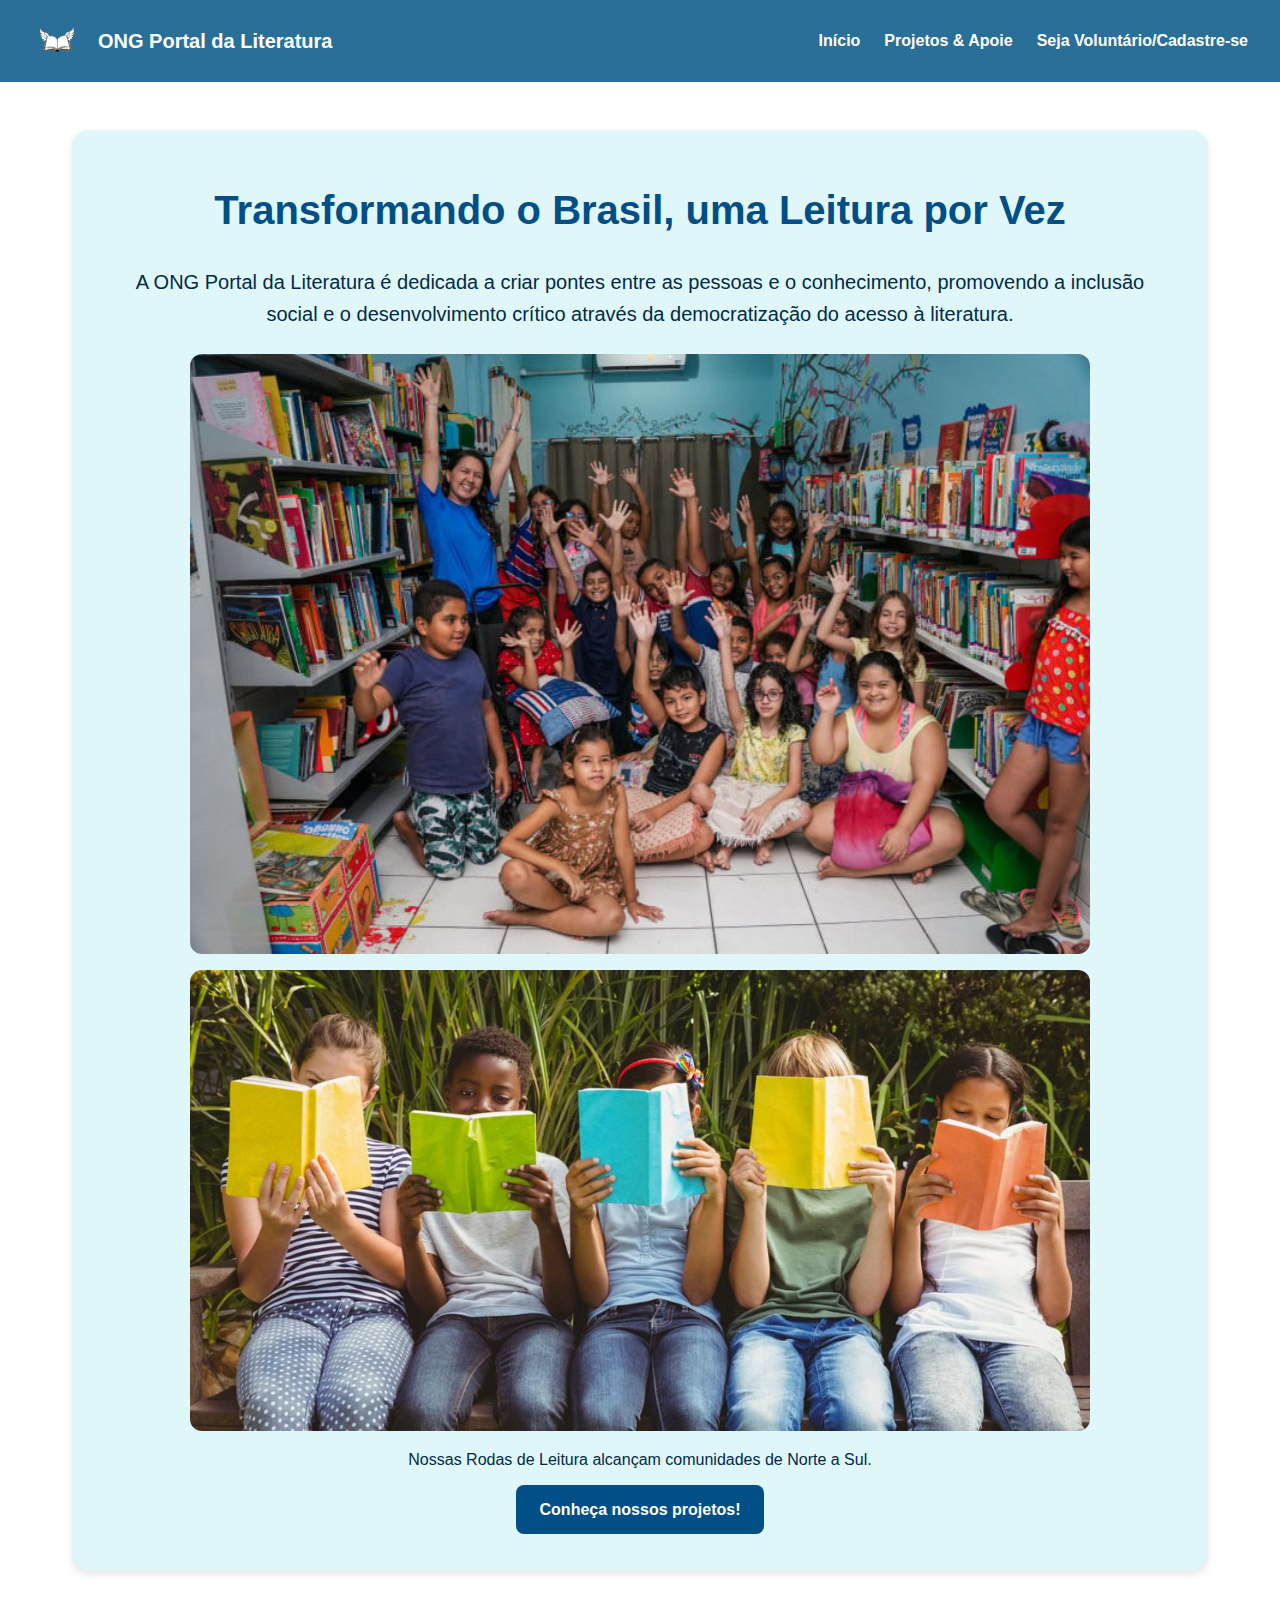
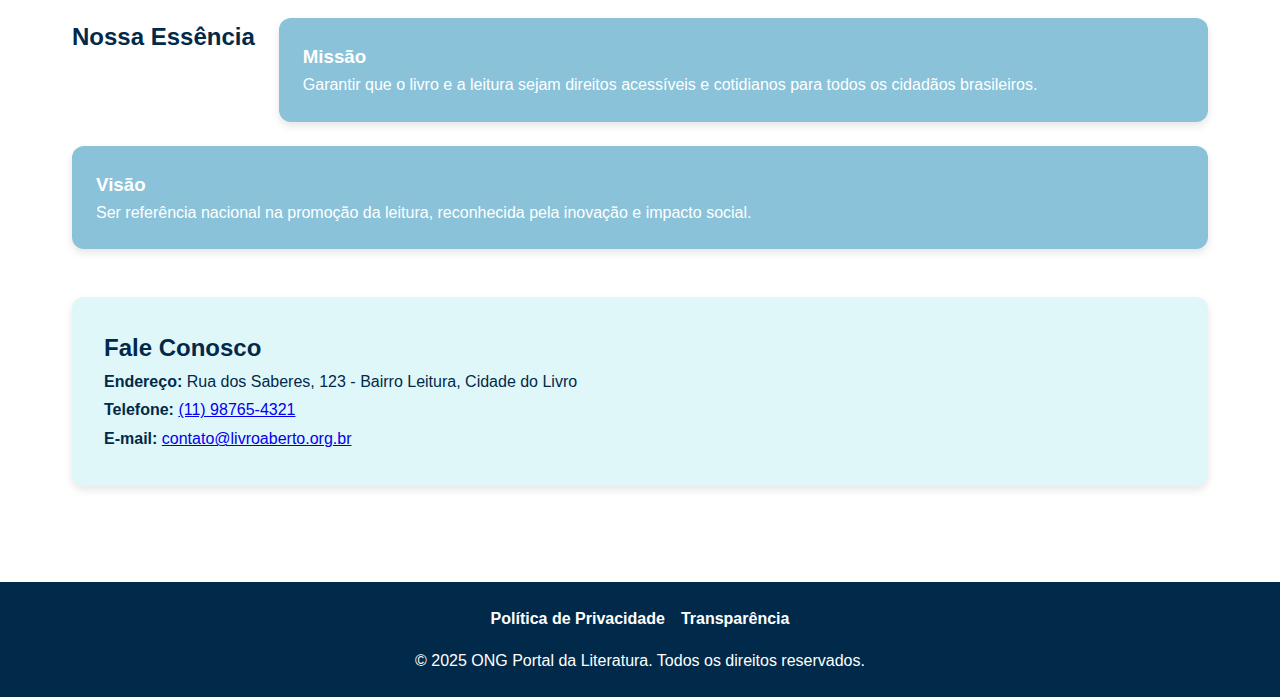
<file: index.html>
<!DOCTYPE html>
<html lang="pt-BR">
<head>
  <meta charset="UTF-8">
  <meta name="viewport" content="width=device-width, initial-scale=1.0">
  <meta name="description" content="ONG Portal da Literatura: Incentivando a leitura e transformando vidas através do acesso à literatura no Brasil.">
  <title>Início | ONG Portal da Literatura</title>
  <link rel="stylesheet" href="css/estilo.css">
</head>
<body>
  <header>
    <a href="index.html" class="logo">
      <img src="assets/img/logo.png" alt="Logo da ONG Portal da Literatura" width="50">
      <h1>ONG Portal da Literatura</h1>
    </a>
    <nav aria-label="Navegação Principal">
      <ul>
        <li><a href="index.html">Início</a></li>
        <li><a href="projetos.html">Projetos & Apoie</a></li>
        <li><a href="cadastro.html">Seja Voluntário/Cadastre-se</a></li>
      </ul>
    </nav>
  </header>

  <main>
    <section id="apresentacao">
      <h2>Transformando o Brasil, uma Leitura por Vez</h2>
      <p>A ONG Portal da Literatura é dedicada a criar pontes entre as pessoas e o conhecimento, promovendo a inclusão social e o desenvolvimento crítico através da democratização do acesso à literatura.</p>
      <figure>
        <img src="assets/img/capa-ong.jpg" alt="Crianças lendo em biblioteca comunitária" width="900">
        <img src="assets/img/capa-ong1.jpg" alt="Jovens sorrindo lendo livros" width="900">
        <figcaption>Nossas Rodas de Leitura alcançam comunidades de Norte a Sul.</figcaption>
      </figure>
      <a href="projetos.html" class="button">Conheça nossos projetos!</a>
    </section>

    <section id="missao-valores">
      <h2>Nossa Essência</h2>
      <article>
        <h3>Missão</h3>
        <p>Garantir que o livro e a leitura sejam direitos acessíveis e cotidianos para todos os cidadãos brasileiros.</p>
      </article>
      <article>
        <h3>Visão</h3>
        <p>Ser referência nacional na promoção da leitura, reconhecida pela inovação e impacto social.</p>
      </article>
    </section>

    <section id="contato">
      <h2>Fale Conosco</h2>
      <address>
        <p><strong>Endereço:</strong> Rua dos Saberes, 123 - Bairro Leitura, Cidade do Livro</p>
        <p><strong>Telefone:</strong> <a href="tel:+5511987654321">(11) 98765-4321</a></p>
        <p><strong>E-mail:</strong> <a href="mailto:contato@livroaberto.org.br">contato@livroaberto.org.br</a></p>
      </address>
    </section>
  </main>

  <footer>
    <nav aria-label="Links de Rodapé">
      <ul>
        <li><a href="#">Política de Privacidade</a></li>
        <li><a href="#">Transparência</a></li>
      </ul>
    </nav>
    <p>&copy; 2025 ONG Portal da Literatura. Todos os direitos reservados.</p>
  </footer>
</body>
</html>
</file>
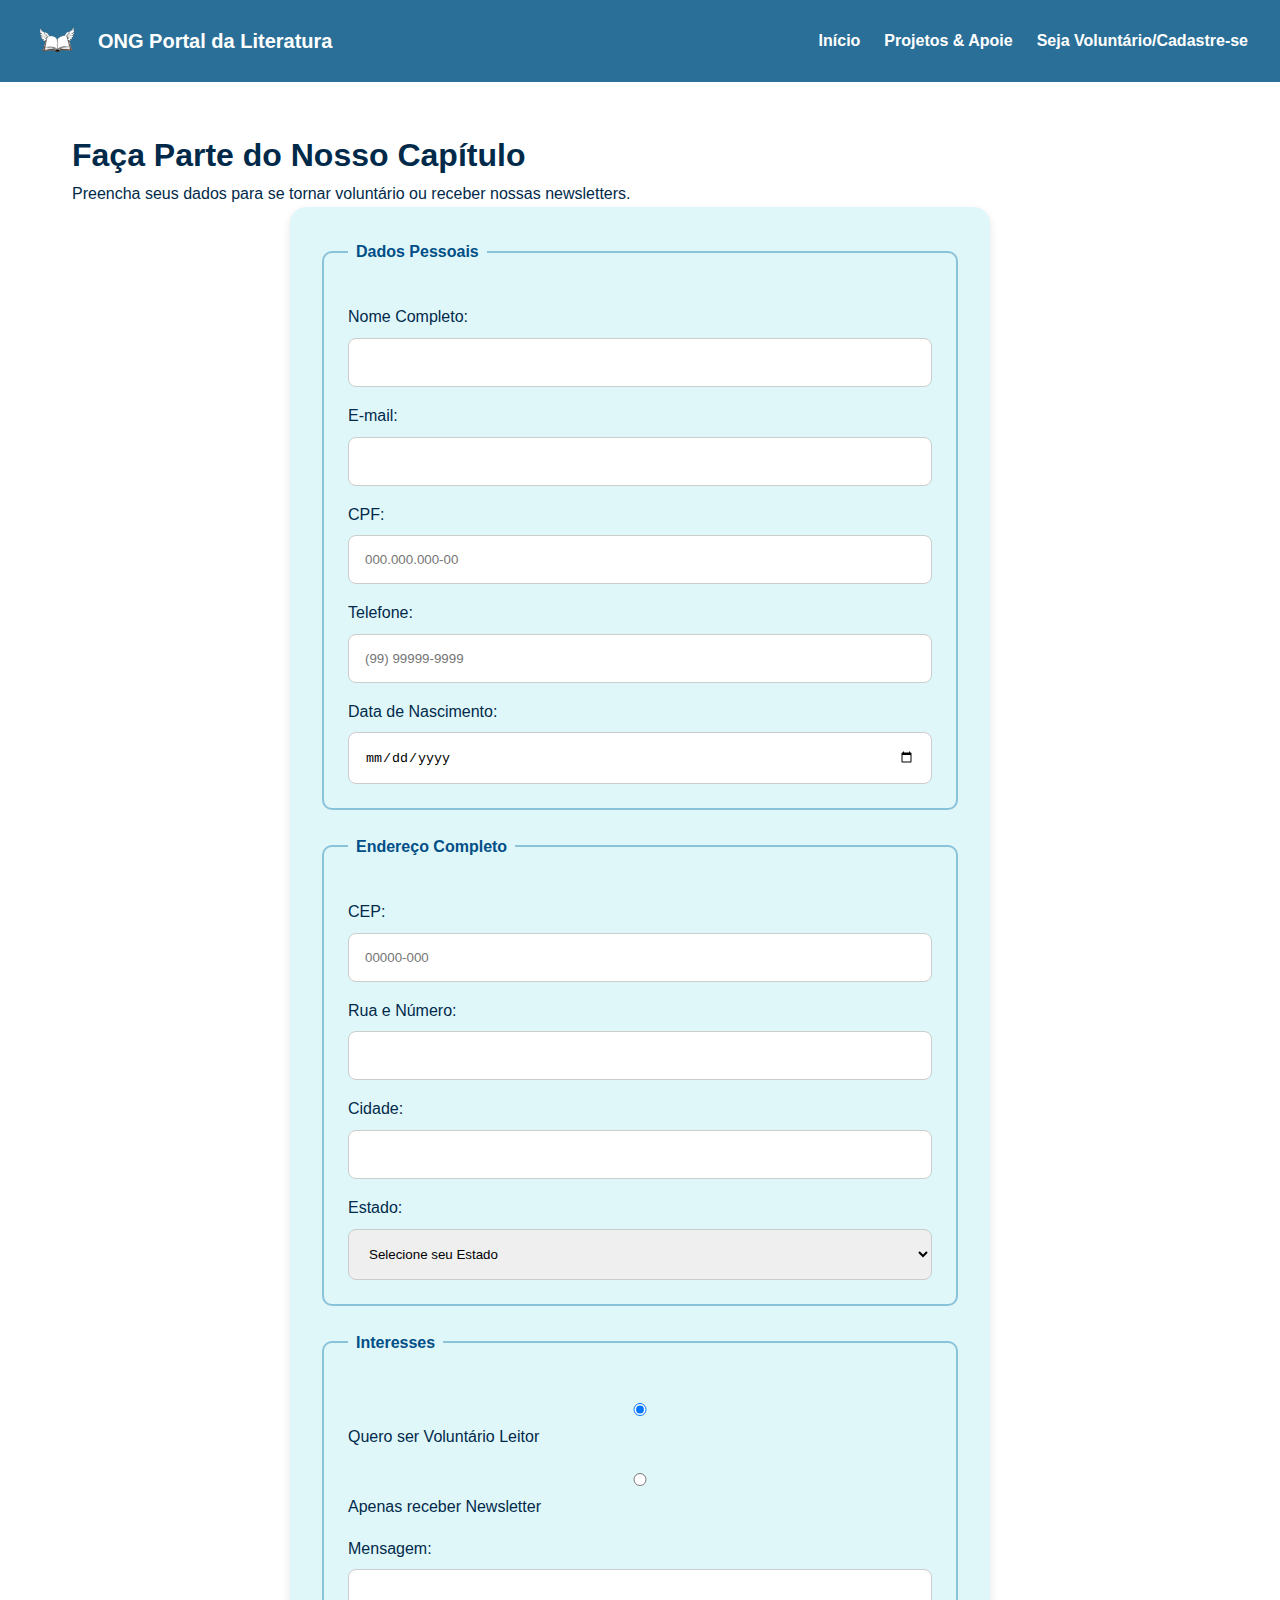
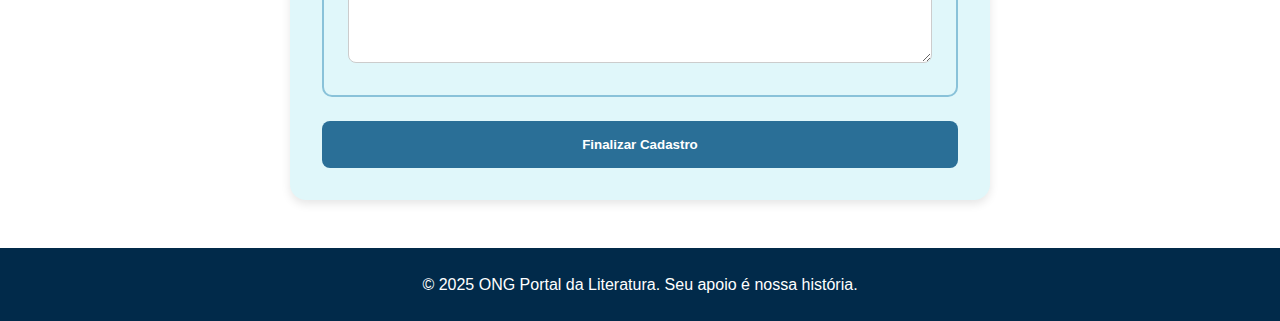
<file: cadastro.html>
<!DOCTYPE html>
<html lang="pt-BR">
<head>
  <meta charset="UTF-8">
  <meta name="viewport" content="width=device-width, initial-scale=1.0">
  <title>Cadastro | ONG Portal da Literatura</title>
  <link rel="stylesheet" href="css/estilo.css">
</head>
<body>
  <header>
    <a href="index.html" class="logo">
      <img src="assets/img/logo.png" alt="Logo da ONG Portal da Literatura" width="50">
      <h1>ONG Portal da Literatura</h1>
    </a>
    <nav aria-label="Navegação Principal">
      <ul>
        <li><a href="index.html">Início</a></li>
        <li><a href="projetos.html">Projetos & Apoie</a></li>
        <li><a href="cadastro.html">Seja Voluntário/Cadastre-se</a></li>
      </ul>
    </nav>
  </header>

  <main>
    <h1>Faça Parte do Nosso Capítulo</h1>
    <p>Preencha seus dados para se tornar voluntário ou receber nossas newsletters.</p>

    <form action="#" method="POST" class="card">
      <fieldset>
        <legend>Dados Pessoais</legend>
        <label for="nome">Nome Completo:</label>
        <input type="text" id="nome" name="nome_completo" required>

        <label for="email">E-mail:</label>
        <input type="email" id="email" name="email" required>

        <label for="cpf">CPF:</label>
        <input type="text" id="cpf" name="cpf" placeholder="000.000.000-00" required maxlength="14">

        <label for="telefone">Telefone:</label>
        <input type="tel" id="telefone" name="telefone" placeholder="(99) 99999-9999" required>

        <label for="data-nasc">Data de Nascimento:</label>
        <input type="date" id="data-nasc" name="data_nascimento" required>
      </fieldset>

      <fieldset>
        <legend>Endereço Completo</legend>
        <label for="cep">CEP:</label>
        <input type="text" id="cep" name="cep" placeholder="00000-000" required maxlength="9">

        <label for="endereco">Rua e Número:</label>
        <input type="text" id="endereco" name="endereco" required>

        <label for="cidade">Cidade:</label>
        <input type="text" id="cidade" name="cidade" required>

        <label for="estado">Estado:</label>
        <select id="estado" name="estado" required>
          <option value="" disabled selected>Selecione seu Estado</option>
          <option value="SP">São Paulo</option>
          <option value="RJ">Rio de Janeiro</option>
          <option value="MG">Minas Gerais</option>
          <option value="BA">Bahia</option>
        </select>
      </fieldset>

      <fieldset>
        <legend>Interesses</legend>
        <label><input type="radio" name="interesse" value="voluntario" checked> Quero ser Voluntário Leitor</label>
        <label><input type="radio" name="interesse" value="newsletter"> Apenas receber Newsletter</label>

        <label for="mensagem">Mensagem:</label>
        <textarea id="mensagem" name="mensagem" rows="4"></textarea>
      </fieldset>

      <button type="submit">Finalizar Cadastro</button>
    </form>
  </main>

  <footer>
    <p>&copy; 2025 ONG Portal da Literatura. Seu apoio é nossa história.</p>
  </footer>
</body>
</html>
</file>
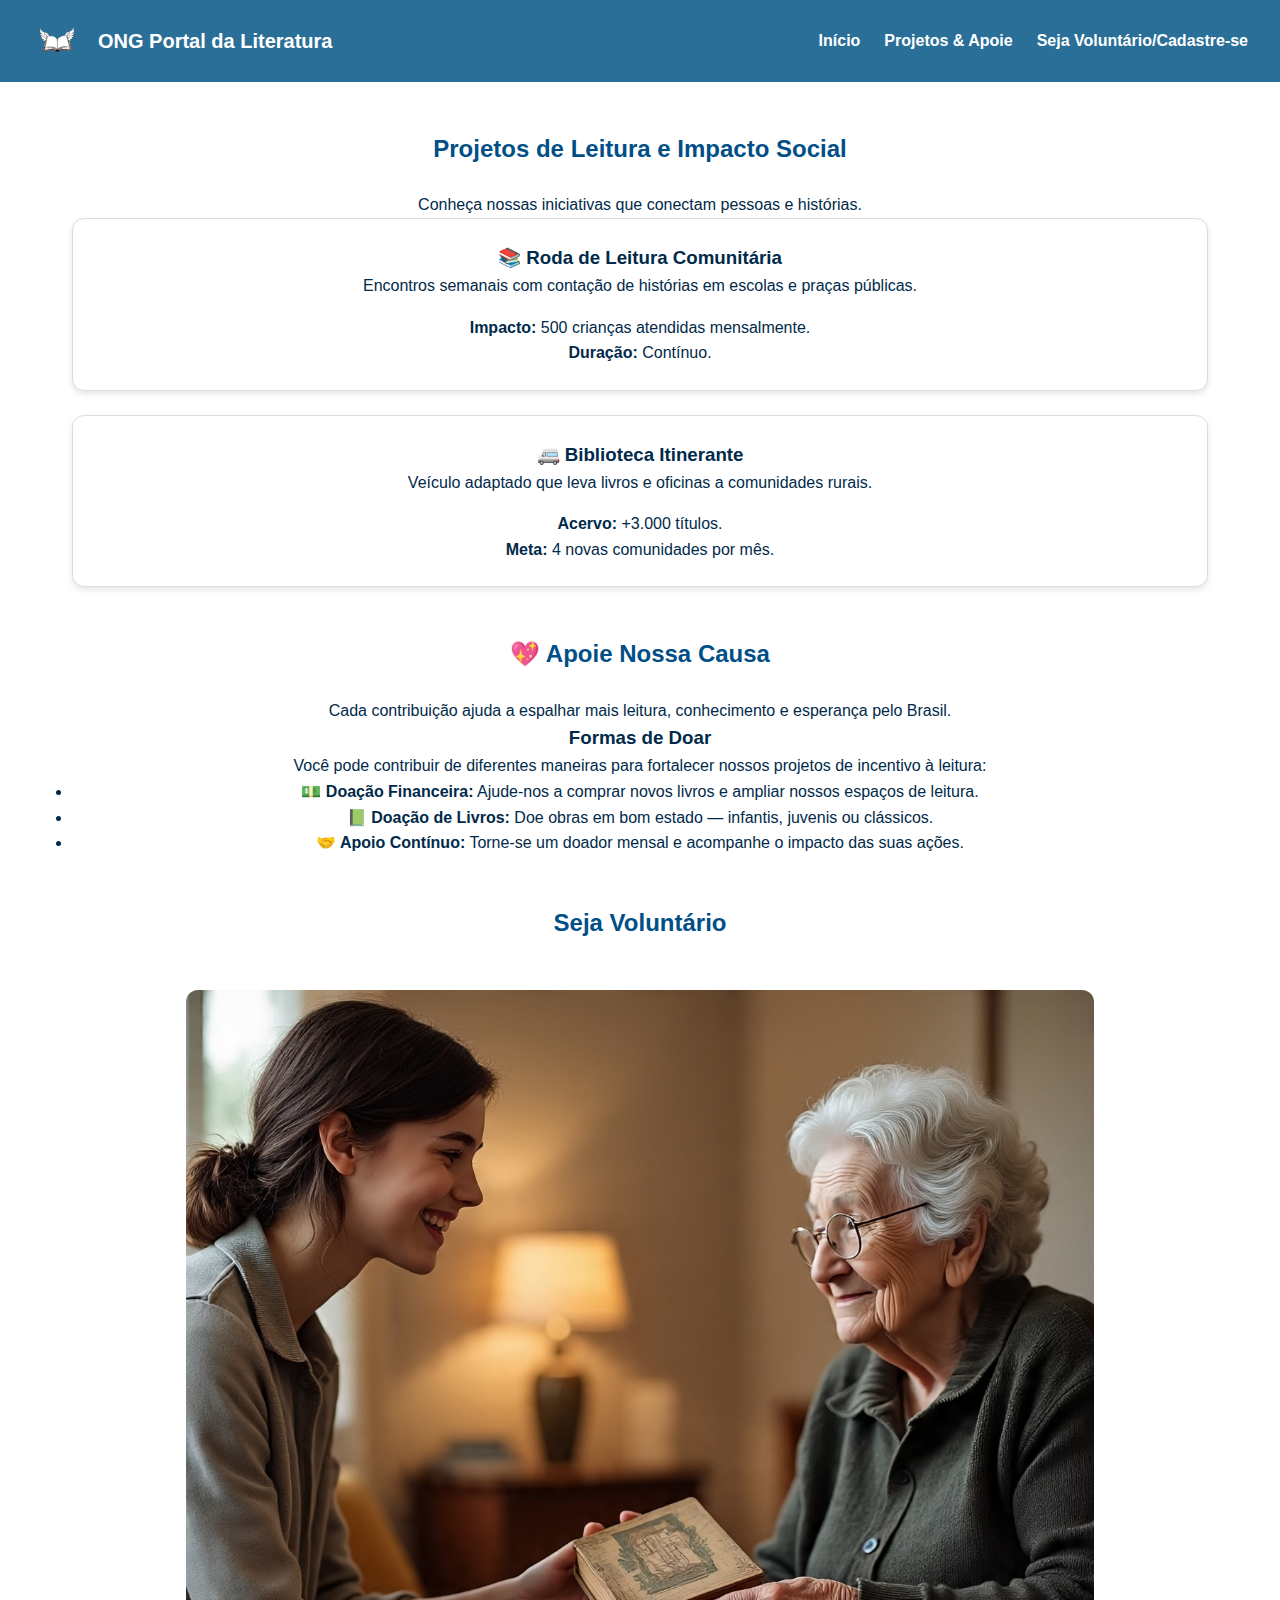
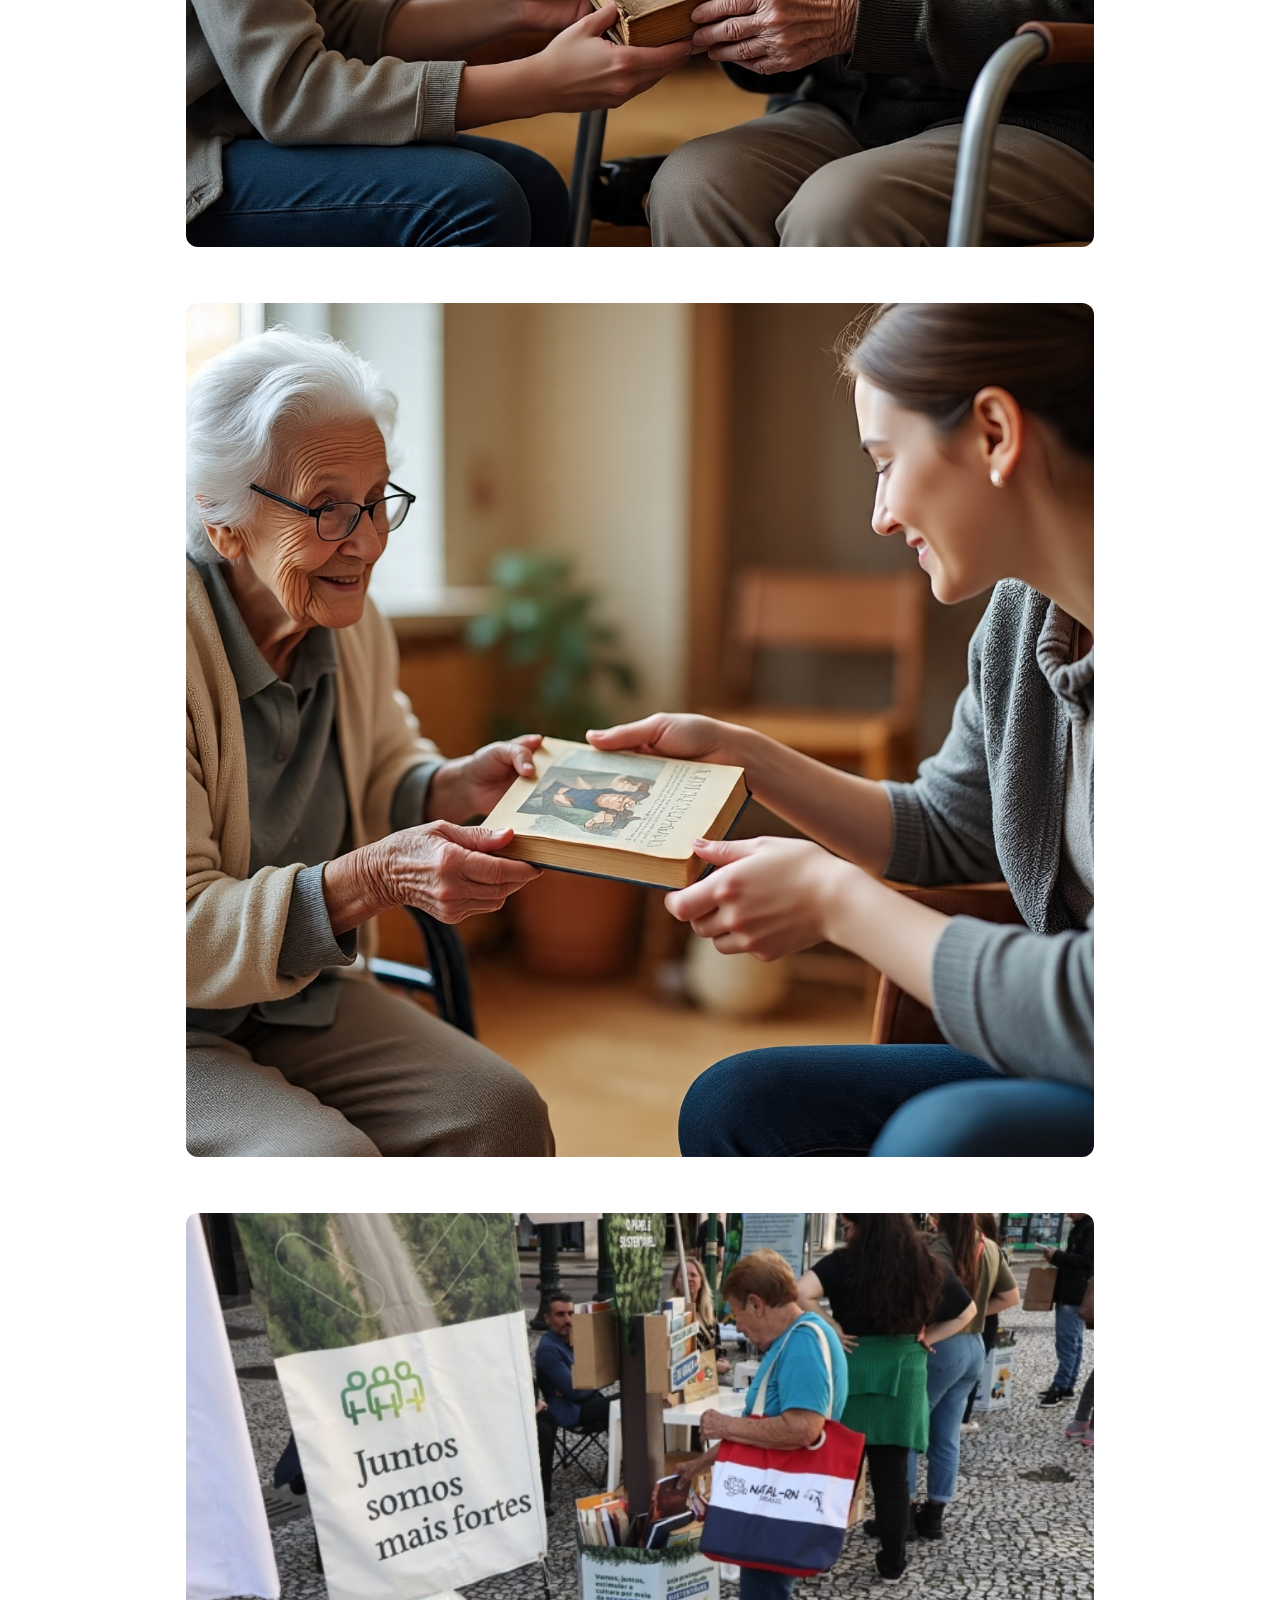
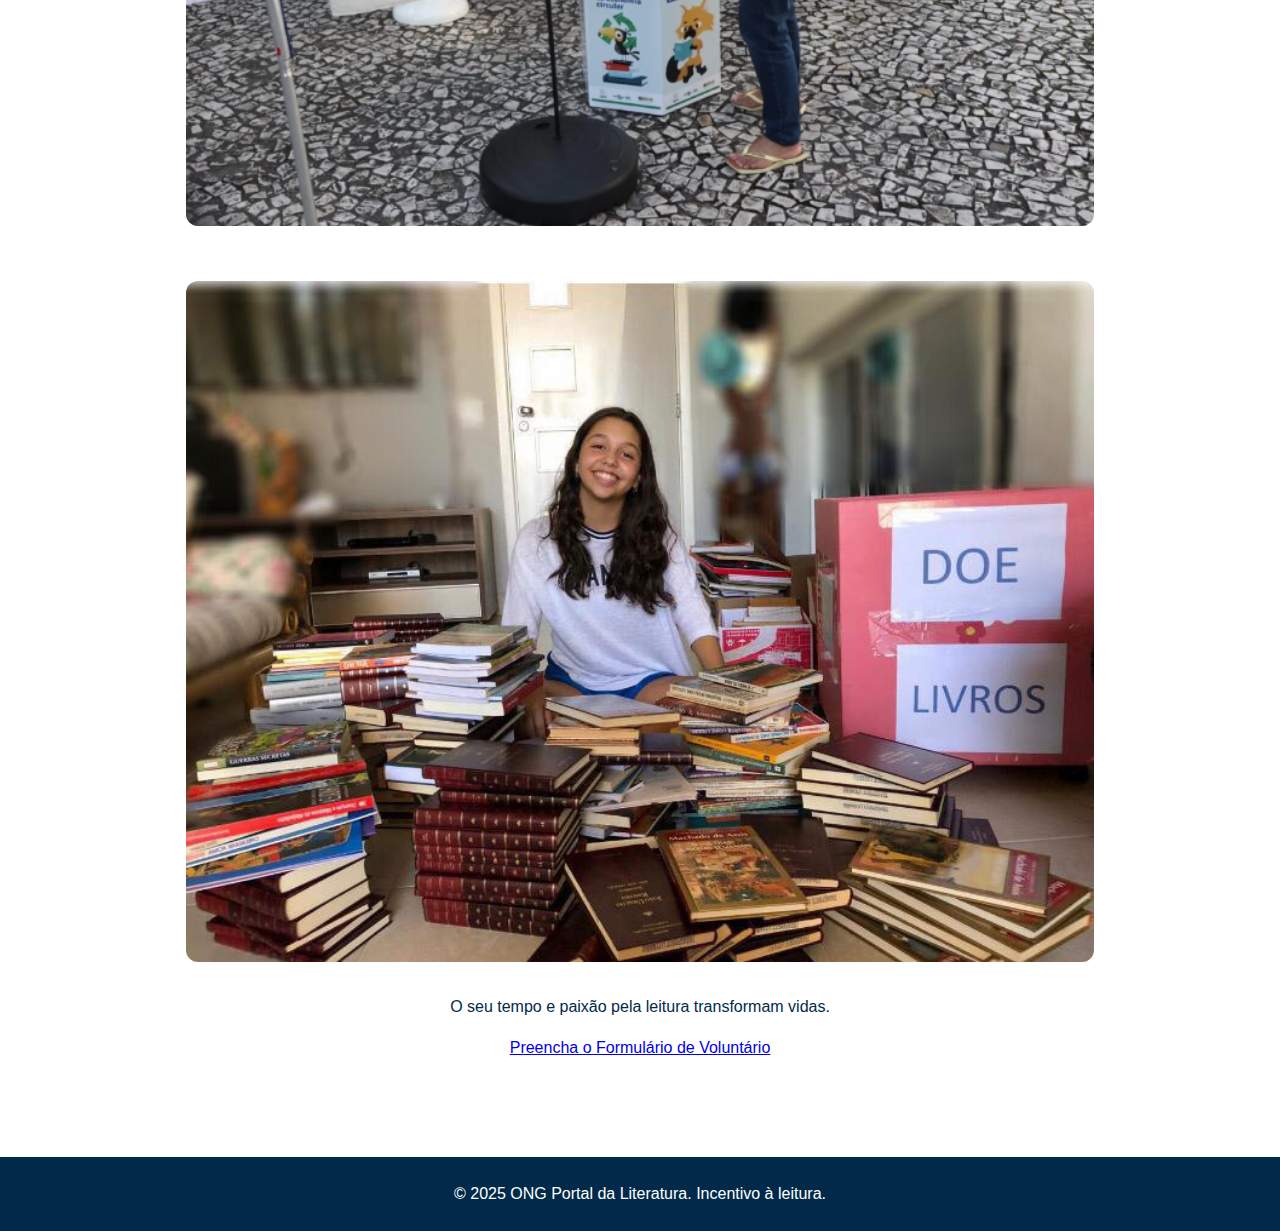
<file: projetos.html>
<!DOCTYPE html>
<html lang="pt-BR">
<head>
  <meta charset="UTF-8">
  <meta name="viewport" content="width=device-width, initial-scale=1.0">
  <title>Projetos | ONG Portal da Literatura</title>
  <link rel="stylesheet" href="css/estilo.css">
</head>
<body>
  <header>
    <a href="index.html" class="logo">
      <img src="assets/img/logo.png" alt="Logo da ONG Portal da Literatura" width="50">
      <h1>ONG Portal da Literatura</h1>
    </a>
    <nav aria-label="Navegação Principal">
      <ul>
        <li><a href="index.html">Início</a></li>
        <li><a href="projetos.html">Projetos & Apoie</a></li>
        <li><a href="cadastro.html">Seja Voluntário/Cadastre-se</a></li>
      </ul>
    </nav>
  </header>

  <main>
    <section id="projetos-sociais">
      <h2>Projetos de Leitura e Impacto Social</h2>
      <p>Conheça nossas iniciativas que conectam pessoas e histórias.</p>

      <article class="card">
        <h3>📚 Roda de Leitura Comunitária</h3>
        <p>Encontros semanais com contação de histórias em escolas e praças públicas.</p>
        <ul>
          <li><strong>Impacto:</strong> 500 crianças atendidas mensalmente.</li>
          <li><strong>Duração:</strong> Contínuo.</li>
        </ul>
      </article>

      <article class="card">
        <h3>🚐 Biblioteca Itinerante</h3>
        <p>Veículo adaptado que leva livros e oficinas a comunidades rurais.</p>
        <ul>
          <li><strong>Acervo:</strong> +3.000 títulos.</li>
          <li><strong>Meta:</strong> 4 novas comunidades por mês.</li>
        </ul>
      </article>
    </section>

  <section id="doacao">
  <h2>💖 Apoie Nossa Causa</h2>
  <p>Cada contribuição ajuda a espalhar mais leitura, conhecimento e esperança pelo Brasil.</p>

  <div class="card">
    <h3>Formas de Doar</h3>
    <p>Você pode contribuir de diferentes maneiras para fortalecer nossos projetos de incentivo à leitura:</p>

    <ul>
      <li><strong>💵 Doação Financeira:</strong> Ajude-nos a comprar novos livros e ampliar nossos espaços de leitura.</li>
      <li><strong>📗 Doação de Livros:</strong> Doe obras em bom estado — infantis, juvenis ou clássicos.</li>
      <li><strong>🤝 Apoio Contínuo:</strong> Torne-se um doador mensal e acompanhe o impacto das suas ações.</li>
    </ul>

    
  </div>
</section>

    <section id="voluntariado">
      <h2>Seja Voluntário</h2>
      <figure>
        <img src="assets/img/voluntariado-banner.jpg" alt="Voluntários entregando livros" width="80%">
        <img src="assets/img/voluntariado2-banner.jpg" alt="Voluntários entregando livros" width="80%">
        <img src="assets/img/voluntariado3-banner.jpg" alt="Voluntários entregando livros" width="80%">
        <img src="assets/img/voluntariado4-banner.jpg" alt="Voluntários entregando livros" width="80%">
        <figcaption>O seu tempo e paixão pela leitura transformam vidas.</figcaption>
      </figure>
      <a href="cadastro.html" class="button">Preencha o Formulário de Voluntário</a>
    </section>
  </main>

  <footer>
    <p>&copy; 2025 ONG Portal da Literatura. Incentivo à leitura.</p>
  </footer>
</body>
</html>
</file>
<file: css/estilo.css>
/* ==============================
   SISTEMA DE DESIGN
================================*/
:root {
  --cor-primaria: #2a6f97;
  --cor-secundaria: #014f86;
  --cor-terciaria: #89c2d9;
  --cor-clara: #e0f7fa;
  --cor-escura: #012a4a;
  --cor-sucesso: #2e8b57;
  --cor-alerta: #ff9800;
  --cor-erro: #d32f2f;

  --fonte-base: "Segoe UI", Roboto, sans-serif;
  --fs-pequena: 0.875rem;
  --fs-media: 1rem;
  --fs-grande: 1.25rem;
  --fs-titulo: 2rem;
  --fs-destaque: 2.5rem;

  --esp-1: 8px;
  --esp-2: 16px;
  --esp-3: 24px;
  --esp-4: 32px;
  --esp-5: 48px;
  --esp-6: 64px;
}

/* ==============================
   RESET E BASE
================================*/
* {
  margin: 0;
  padding: 0;
  box-sizing: border-box;
}

body {
  font-family: var(--fonte-base);
  font-size: var(--fs-media);
  color: var(--cor-escura);
  background-color: #fff;
  line-height: 1.6;
}

/* ==============================
   CABEÇALHO E NAVEGAÇÃO
================================*/
header {
  background-color: var(--cor-primaria);
  color: #fff;
  display: flex;
  align-items: center;
  justify-content: space-between;
  padding: var(--esp-2) var(--esp-4);
  flex-wrap: wrap;
}

header .logo {
  display: flex;
  align-items: center;
  text-decoration: none;
  color: #fff;
}

header .logo img {
  height: 50px;
  width: 50px;
  margin-right: var(--esp-2);
}

header h1 {
  font-size: var(--fs-grande);
  font-weight: 600;
}

nav ul {
  display: flex;
  list-style: none;
  gap: var(--esp-3);
}

nav ul li a {
  color: #fff;
  text-decoration: none;
  font-weight: bold;
  transition: 0.3s;
}

nav ul li a:hover {
  color: var(--cor-terciaria);
}

/* ==============================
   MENU MOBILE
================================*/
.menu-toggle {
  display: none;
  flex-direction: column;
  cursor: pointer;
}

.menu-toggle span {
  height: 3px;
  width: 25px;
  background: white;
  margin: 4px 0;
}

/* ==============================
   ESTRUTURA GERAL
================================*/
main {
  max-width: 1200px;
  margin: 0 auto;
  padding: var(--esp-5) var(--esp-4);
}

section {
  margin-bottom: var(--esp-5);
}

/* ==============================
   SEÇÃO DE APRESENTAÇÃO
================================*/
#apresentacao {
  text-align: center;
  background: var(--cor-clara);
  padding: var(--esp-5);
  border-radius: 16px;
  box-shadow: 0 4px 10px rgba(0,0,0,0.1);
}

#apresentacao h2 {
  font-size: var(--fs-destaque);
  margin-bottom: var(--esp-3);
  color: var(--cor-secundaria);
}

#apresentacao p {
  font-size: var(--fs-grande);
  margin-bottom: var(--esp-3);
}

#apresentacao figure {
  display: flex;
  flex-wrap: wrap;
  justify-content: center;
  gap: var(--esp-2);
  margin-bottom: var(--esp-3);
}

#apresentacao img {
  max-width: 100%;
  border-radius: 12px;
  object-fit: cover;
}

#apresentacao a.button {
  background-color: var(--cor-secundaria);
  color: #fff;
  padding: var(--esp-2) var(--esp-3);
  border-radius: 8px;
  text-decoration: none;
  font-weight: bold;
  transition: 0.3s;
}

#apresentacao a.button:hover {
  background-color: var(--cor-terciaria);
  color: var(--cor-escura);
}

/* ==============================
   MISSÃO / VISÃO
================================*/
#missao-valores {
  display: flex;
  flex-wrap: wrap;
  gap: var(--esp-3);
  justify-content: space-around;
}

#missao-valores article {
  flex: 1 1 45%;
  background-color: var(--cor-terciaria);
  padding: var(--esp-3);
  border-radius: 12px;
  color: #fff;
  box-shadow: 0 4px 8px rgba(0,0,0,0.1);
  min-width: 300px;
}

/* ==============================
   CONTATO
================================*/
#contato {
  background: var(--cor-clara);
  padding: var(--esp-4);
  border-radius: 12px;
  box-shadow: 0 4px 8px rgba(0,0,0,0.1);
}

#contato address {
  font-style: normal;
  line-height: 1.8;
}

/* ==============================
   PÁGINA PROJETOS
================================*/
#projetos-sociais, #voluntariado, #doacao {
  text-align: center;
}

#projetos-sociais h2, #voluntariado h2, #doacao h2 {
  color: var(--cor-secundaria);
  margin-bottom: var(--esp-3);
}

#projetos-sociais article {
  background-color: #fff;
  border: 1px solid #ddd;
  border-radius: 12px;
  padding: var(--esp-3);
  margin-bottom: var(--esp-3);
  box-shadow: 0 3px 6px rgba(0,0,0,0.1);
}

#projetos-sociais ul {
  list-style: none;
  margin-top: var(--esp-2);
}

#voluntariado img {
  max-width: 100%;
  border-radius: 12px;
  margin: var(--esp-3) 0;
}

#voluntariado .button,
#doacao .button {
  display: inline-block;
  margin-top: var(--esp-2);
}

/* ==============================
   FORMULÁRIO DE CADASTRO
================================*/
form {
  display: flex;
  flex-direction: column;
  gap: var(--esp-3);
  background: var(--cor-clara);
  padding: var(--esp-4);
  border-radius: 16px;
  box-shadow: 0 4px 10px rgba(0,0,0,0.1);
  max-width: 700px;
  margin: 0 auto;
}

fieldset {
  border: 2px solid var(--cor-terciaria);
  border-radius: 10px;
  padding: var(--esp-3);
}

legend {
  font-weight: bold;
  color: var(--cor-secundaria);
  padding: 0 8px;
}

label {
  display: block;
  margin-top: var(--esp-2);
  font-weight: 500;
}

input, select, textarea {
  width: 100%;
  padding: var(--esp-2);
  border: 1px solid #ccc;
  border-radius: 8px;
  margin-top: var(--esp-1);
}

button {
  background-color: var(--cor-primaria);
  color: #fff;
  border: none;
  padding: var(--esp-2) var(--esp-3);
  border-radius: 8px;
  cursor: pointer;
  font-weight: bold;
  transition: 0.3s;
}

button:hover {
  background-color: var(--cor-secundaria);
}

/* ==============================
   RODAPÉ
================================*/
footer {
  background-color: var(--cor-escura);
  color: #fff;
  text-align: center;
  padding: var(--esp-3);
}

footer ul {
  list-style: none;
  display: flex;
  justify-content: center;
  gap: var(--esp-2);
  margin-bottom: var(--esp-2);
}

footer a {
  color: #fff;
  text-decoration: none;
}

footer a:hover {
  color: var(--cor-terciaria);
}

/* ==============================
   RESPONSIVIDADE
================================*/
@media (max-width: 992px) {
  header {
    flex-direction: column;
    text-align: center;
  }

  nav ul {
    flex-direction: column;
    gap: var(--esp-2);
  }

  #missao-valores article {
    flex: 1 1 100%;
  }
}

@media (max-width: 600px) {
  #apresentacao figure {
    flex-direction: column;
  }

  form {
    padding: var(--esp-3);
  }

  button {
    width: 100%;
  }
}
</file>
